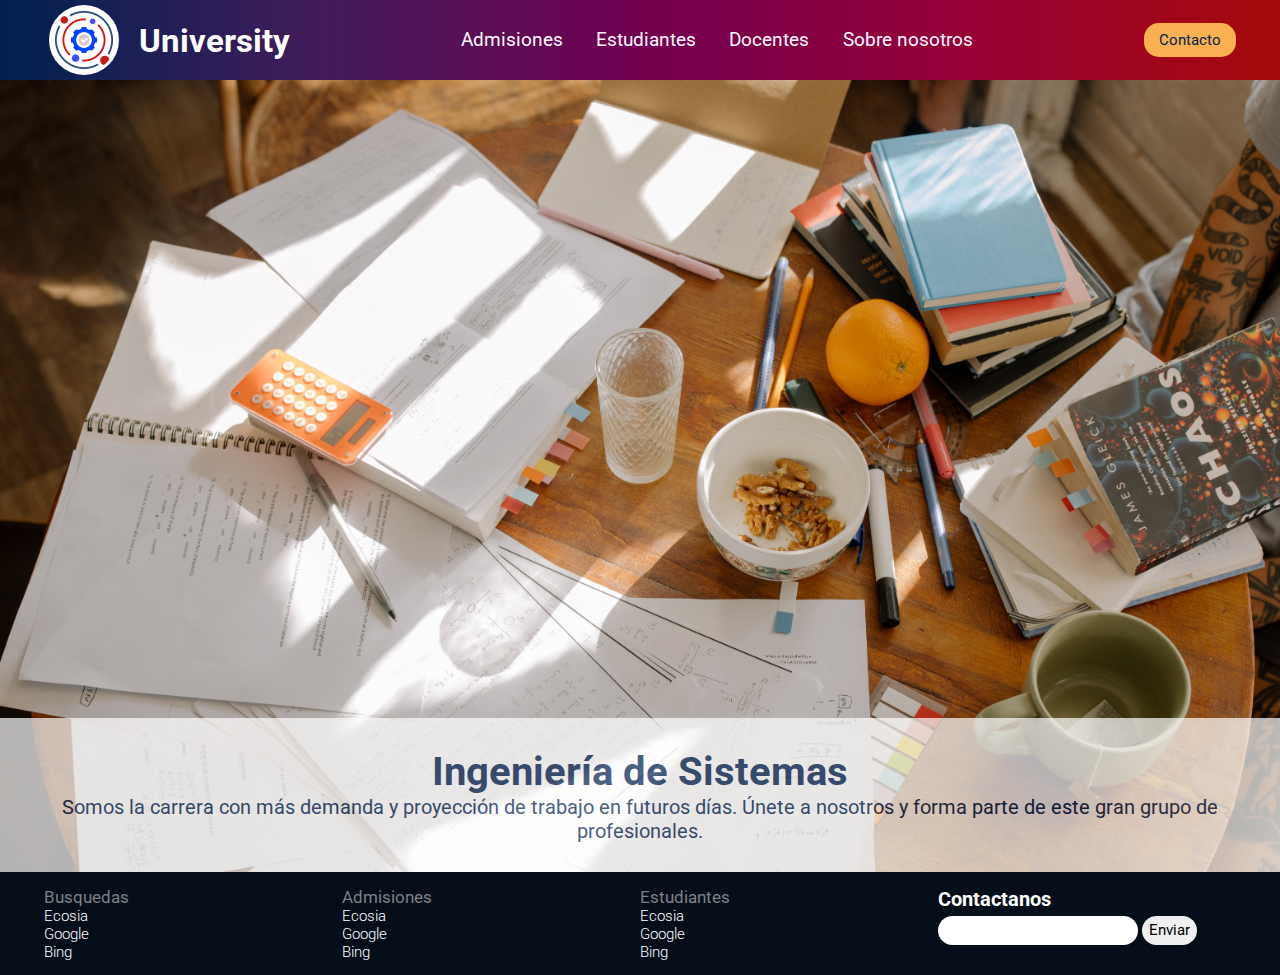
<file: index.html>
<!DOCTYPE html>
<html lang="en">

<head>
    <meta charset="UTF-8">
    <meta http-equiv="X-UA-Compatible" content="IE=edge">
    <meta name="viewport" content="width=device-width, initial-scale=1.0">
    <title>Page</title>

    <link rel="stylesheet" href="style.css">
</head>

<body>
    <header class="header">
        <a href="index.html" class="logo">
            <img src="../img/logo.png" alt="logo">
            <h1>University</h1>
        </a>
        <nav>
            <ul>
                <li><a href="admisiones.html">Admisiones</a></li>
                <li><a href="estudiantes.html">Estudiantes</a></li>
                <li><a href="docentes.html">Docentes</a></li>
                <li><a href="about.html">Sobre nosotros</a></li>
            </ul>
        </nav>
        <a href="#contacto"><button>Contacto</button></a>
    </header>

    <main class="index bg-image main">
        <div></div>
        <div class="line">
            <h2>Ingeniería de Sistemas</h2>
            <p>Somos la carrera con más demanda y proyección de trabajo en futuros días. Únete a nosotros y forma parte
                de este gran grupo de profesionales.</p>
        </div>
    </main>

    <footer>
        <div>
            <h2 class="title-footer">Busquedas</h2>
            <ul>
                <li><a href="http://www.ecosia.org">Ecosia</a></li>
                <li><a href="http://www.google.com">Google</a></li>
                <li><a href="http://www.bing.com">Bing</a></li>
            </ul>
        </div>
        <div>
            <h2 class="title-footer">Admisiones</h2>
            <ul>
                <li><a href="http://www.ecosia.org">Ecosia</a></li>
                <li><a href="http://www.google.com">Google</a></li>
                <li><a href="http://www.bing.com">Bing</a></li>
            </ul>
        </div>
        <div>
            <h2 class="title-footer">Estudiantes</h2>
            <ul>
                <li><a href="http://www.ecosia.org">Ecosia</a></li>
                <li><a href="http://www.google.com">Google</a></li>
                <li><a href="http://www.bing.com">Bing</a></li>
            </ul>
        </div>
        <div id="contacto" class="contactanos">
            <form action="" method="get">
                <h3>Contactanos</h3>
                <input type="text" name="mensaje" id="">
                <button>Enviar</button>
            </form>
        </div>
    </footer>
</body>

</html>
</file>
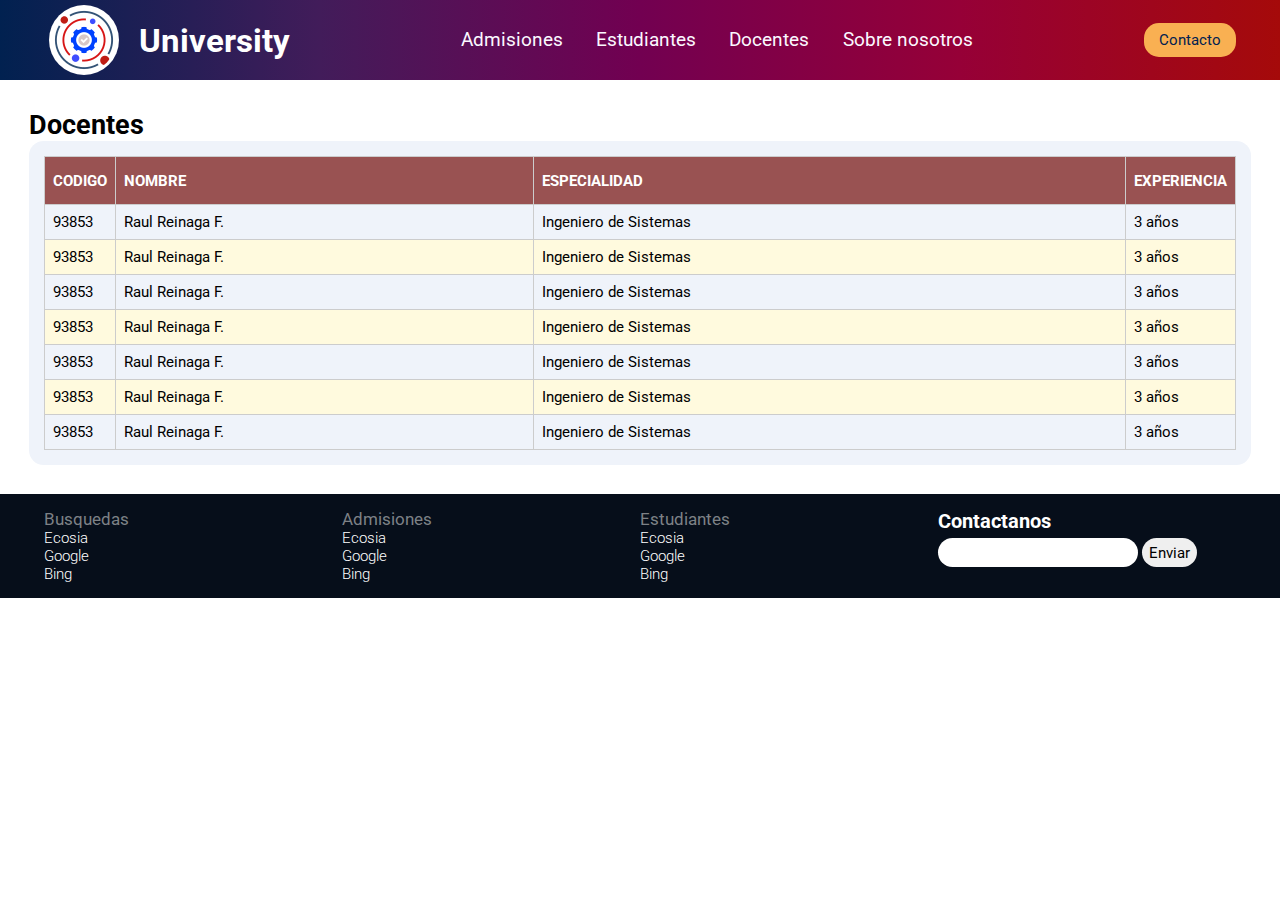
<file: docentes.html>
<!DOCTYPE html>
<html lang="en">

<head>
    <meta charset="UTF-8">
    <meta http-equiv="X-UA-Compatible" content="IE=edge">
    <meta name="viewport" content="width=device-width, initial-scale=1.0">
    <title>Page</title>

    <link rel="stylesheet" href="style.css">
</head>

<body>
    <header class="header">
        <a href="index.html" class="logo">
            <img src="../img/logo.png" alt="logo">
            <h1>University</h1>
        </a>
        <nav>
            <ul>
                <li><a href="admisiones.html">Admisiones</a></li>
                <li><a href="estudiantes.html">Estudiantes</a></li>
                <li><a href="docentes.html">Docentes</a></li>
                <li><a href="about.html">Sobre nosotros</a></li>
            </ul>
        </nav>
        <a href="#contacto"><button>Contacto</button></a>
    </header>

    <main class="pages">
        <div>
            <h2 class="title">Docentes</h2>
        </div>
        <div class="card">
            <table class="tabla">
                <thead>
                    <tr>
                        <th>CODIGO</th>
                        <th>NOMBRE</th>
                        <th>ESPECIALIDAD</th>
                        <th>EXPERIENCIA</th>
                    </tr>
                </thead>
                <tbody>
                    <tr>
                        <td>93853</td>
                        <td>Raul Reinaga F.</td>
                        <td>Ingeniero de Sistemas</td>
                        <td>3 años</td>
                    </tr>
                    <tr>
                        <td>93853</td>
                        <td>Raul Reinaga F.</td>
                        <td>Ingeniero de Sistemas</td>
                        <td>3 años</td>
                    </tr>
                    <tr>
                        <td>93853</td>
                        <td>Raul Reinaga F.</td>
                        <td>Ingeniero de Sistemas</td>
                        <td>3 años</td>
                    </tr>
                    <tr>
                        <td>93853</td>
                        <td>Raul Reinaga F.</td>
                        <td>Ingeniero de Sistemas</td>
                        <td>3 años</td>
                    </tr>
                    <tr>
                        <td>93853</td>
                        <td>Raul Reinaga F.</td>
                        <td>Ingeniero de Sistemas</td>
                        <td>3 años</td>
                    </tr>
                    <tr>
                        <td>93853</td>
                        <td>Raul Reinaga F.</td>
                        <td>Ingeniero de Sistemas</td>
                        <td>3 años</td>
                    </tr>
                    <tr>
                        <td>93853</td>
                        <td>Raul Reinaga F.</td>
                        <td>Ingeniero de Sistemas</td>
                        <td>3 años</td>
                    </tr>
                </tbody>
            </table>
        </div>
    </main>

    <footer>
        <div>
            <h2 class="title-footer">Busquedas</h2>
            <ul>
                <li><a href="http://www.ecosia.org">Ecosia</a></li>
                <li><a href="http://www.google.com">Google</a></li>
                <li><a href="http://www.bing.com">Bing</a></li>
            </ul>
        </div>
        <div>
            <h2 class="title-footer">Admisiones</h2>
            <ul>
                <li><a href="http://www.ecosia.org">Ecosia</a></li>
                <li><a href="http://www.google.com">Google</a></li>
                <li><a href="http://www.bing.com">Bing</a></li>
            </ul>
        </div>
        <div>
            <h2 class="title-footer">Estudiantes</h2>
            <ul>
                <li><a href="http://www.ecosia.org">Ecosia</a></li>
                <li><a href="http://www.google.com">Google</a></li>
                <li><a href="http://www.bing.com">Bing</a></li>
            </ul>
        </div>
        <div id="contacto" class="contactanos">
            <form action="" method="get">
                <h3>Contactanos</h3>
                <input type="text" name="mensaje" id="">
                <button>Enviar</button>
            </form>
        </div>
    </footer>
</body>

</html>
</file>
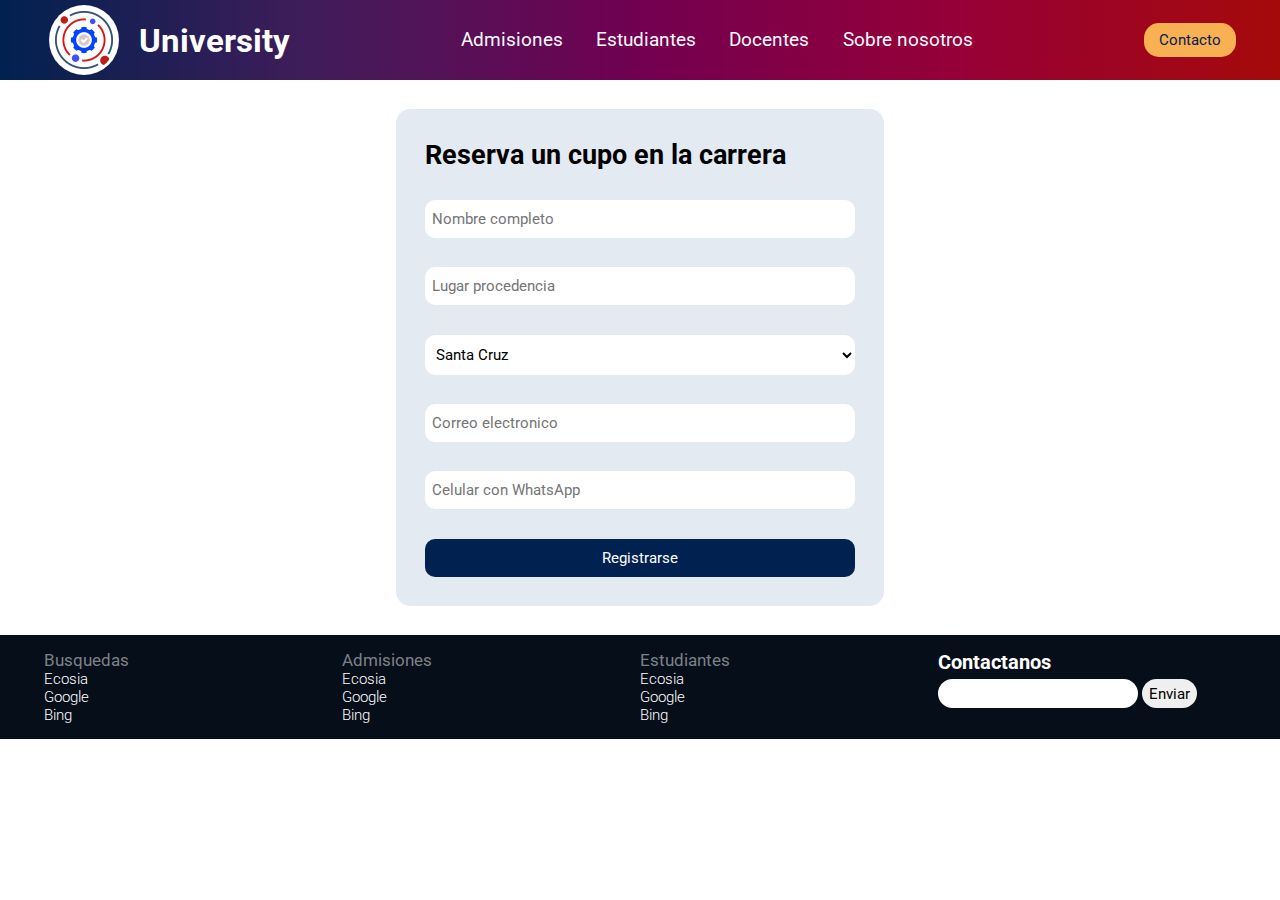
<file: estudiantes.html>
<!DOCTYPE html>
<html lang="en">

<head>
    <meta charset="UTF-8">
    <meta http-equiv="X-UA-Compatible" content="IE=edge">
    <meta name="viewport" content="width=device-width, initial-scale=1.0">
    <title>Page</title>

    <link rel="stylesheet" href="style.css">
</head>

<body>
    <header class="header">
        <a href="index.html" class="logo">
            <img src="../img/logo.png" alt="logo">
            <h1>University</h1>
        </a>
        <nav>
            <ul>
                <li><a href="admisiones.html">Admisiones</a></li>
                <li><a href="estudiantes.html">Estudiantes</a></li>
                <li><a href="docentes.html">Docentes</a></li>
                <li><a href="about.html">Sobre nosotros</a></li>
            </ul>
        </nav>
        <a href="#contacto"><button>Contacto</button></a>
    </header>

    <main class="pages">
        <div class="card-form">
            <form action="" method="get">
                <h2 class="title">Reserva un cupo en la carrera</h2>
                <input class="input" type="text" name="nombre" placeholder="Nombre completo">
                <input class="input" type="text" name="nombre" placeholder="Lugar procedencia">
                <select class="input" name="Departamento" id="">
                    <option value="" disabled>Departamento</option>
                    <option value="SC">Santa Cruz</option>
                    <option value="OR">Oruro</option>
                    <option value="LP">La Paz</option>
                    <option value="CH">Chuquisaca</option>
                    <option value="BN">Beni</option>
                    <option value="PN">Pando</option>
                    <option value="PT">Potosí</option>
                    <option value="TJ">Tarija</option>
                    <option value="CB">Cochabamba</option>
                </select>
                <input class="input email" type="email" name="email" id="" placeholder="Correo electronico">
                <input class="input" type="number" name="celular" id="" placeholder="Celular con WhatsApp">
                <input class="input btn" type="submit" value="Registrarse">
            </form>
        </div>
    </main>

    <footer>
        <div>
            <h2 class="title-footer">Busquedas</h2>
            <ul>
                <li><a href="http://www.ecosia.org">Ecosia</a></li>
                <li><a href="http://www.google.com">Google</a></li>
                <li><a href="http://www.bing.com">Bing</a></li>
            </ul>
        </div>
        <div>
            <h2 class="title-footer">Admisiones</h2>
            <ul>
                <li><a href="http://www.ecosia.org">Ecosia</a></li>
                <li><a href="http://www.google.com">Google</a></li>
                <li><a href="http://www.bing.com">Bing</a></li>
            </ul>
        </div>
        <div>
            <h2 class="title-footer">Estudiantes</h2>
            <ul>
                <li><a href="http://www.ecosia.org">Ecosia</a></li>
                <li><a href="http://www.google.com">Google</a></li>
                <li><a href="http://www.bing.com">Bing</a></li>
            </ul>
        </div>
        <div id="contacto" class="contactanos">
            <form action="" method="get">
                <h3>Contactanos</h3>
                <input type="text" name="mensaje" id="">
                <button>Enviar</button>
            </form>
        </div>
    </footer>
</body>

</html>
</file>
<file: style.css>
@import url('https://fonts.googleapis.com/css2?family=Roboto:wght@100;300;400;500;700;900&display=swap');

* {
    margin: 0;
    padding: 0;
    box-sizing: border-box;
    font-family: 'Roboto', sans-serif;
    font-size: 11pt;
}

body {
    background-color: #fff;
}

.header {
    background-color: #110639;
    background-image: linear-gradient(to right, #012150, #421c5a, #720051, #960037, #a50a0a);
    display: flex;
    justify-content: space-between;
    align-items: center;
    padding: 0em 3em;
    color: #fff;
}

.logo {
    display: flex;
    align-items: center;
    text-decoration: none;
    color: #fff;
}

.logo>img {
    background-color: #fff;
    border-radius: 50%;
    padding: 3px;
    margin: 5px;
}

.logo>h1 {
    font-size: 25pt;
    padding-left: 1rem;
}

.logo:hover {
    /* transform: scale(1.1);
    transition: all 0.5s; */
    cursor: pointer;
}

header nav ul {
    list-style: none;
}

header nav ul li {
    display: inline-block;
    padding: 5px 1rem;
    margin: 0;
}

header nav ul li a {
    color: #fbf8ff;
}

header nav ul li a:hover {
    color: #9c7fe8;
}

ul>li>a {
    font-size: 14pt;
    text-decoration: none;
}

header button {
    border-radius: 15px;
    padding: 8px 15px;
    color: #012150;
    background-color: #f9b052;
    cursor: pointer;
    border: none;
}

header button:hover {
    color: #fff;
}

.main {
    height: 88vh;
}

footer {
    background-color: #060e1a;
    display: grid;
    grid-template-columns: repeat(4, 1fr);
    padding: 1rem 3rem;
}

footer ul li {
    list-style: none;
}

footer ul li a {
    color: #fff;
    font-weight: 300;
    font-size: 11pt;
}

.title-footer {
    color: #7d8186;
    font-size: 13pt;
    font-weight: 400;
}

.contactanos {
    color: #fff;
}

.contactanos h3 {
    font-size: 15pt;
    padding-bottom: 5px;
}

.contactanos input {
    border-radius: 3rem;
    height: 2rem;
    padding: 3px 7px;
    border: none;
}

.contactanos button {
    border-radius: 3rem;
    height: 2rem;
    padding: 3px 7px;
    border: none;
}

.index {
    color: #012150;
    display: grid;
    flex-direction: column;
    align-items: end;
}

.index h2 {
    font-size: 30pt;
    opacity: 1.0;
}

.line {
    background-color: #fff;
    height: auto;
    text-align: center;
    padding: 2rem 1rem;
    opacity: 0.7;
}

.index p {
    font-size: 15pt;
    opacity: 1.0;
}

.bg-image {
    background-image: url("../img/student.jpg");
    background-repeat: no-repeat;
    background-size: cover;
}

.title {
    font-size: 20pt;
}

.pages {
    padding: 2rem;
}

.contenido {
    padding-top: 1rem;
    display: grid;
    grid-template-columns: repeat(4, 1fr);
    gap: 1rem;
}

.card {
    background-color: #eff3fa;
    border-radius: 1rem;
    padding: 1rem;
}

.card img {
    height: 10em;
    border-radius: 50%;
}

.card:hover {
    background-color: #fdf5f5;
}

.card-form form {
    display: flex;
    flex-direction: column;
    justify-content: space-between;
    border-radius: 1rem;
    padding: 1rem;
}

.card-form {
    border-radius: 1rem;
    padding: 1rem;
    margin: 0 25em;
    background-color: #e3eaf1;
}

.input {
    padding: 10px 7px;
    margin-top: 2rem;
    border-radius: 10px;
    border: none;
}

.btn {
    background-color: #012150;
    color: #fff;
    cursor: pointer;
}

.email {
    width: 100%;
}

select {
    background-color: #fff;
}

/* .tabla {
    border: solid #012150 1px;
    border-radius: 1rem;
    padding: 1rem;
} */

table {
    border-collapse: collapse;
    /* Fusionar los bordes de las celdas adyacentes */
    width: 100%;
}

th,
td {
    border: 1px solid #ccc;
    /* Establecer bordes para las celdas */
    padding: 8px;
    /* Añadir espaciado interno a las celdas */
}

tr:nth-child(even) {
    background-color: #fffade;
    /* Establecer un color de fondo para las filas pares */
}

tr:hover {
    background-color: #e6e6e6;
    /* Cambiar el color de fondo al pasar el mouse por una fila */
}

th {
    background-color: #995252;
    /* Establecer un color de fondo para los encabezados de columna */
    font-weight: bold;
    /* Hacer que los encabezados de columna sean negrita */
    text-align: left;
    padding-top: 1rem;
    padding-bottom: 1rem;
    color: #fff;
    /* Alinear el texto del encabezado a la izquierda */
}

th:first-child,
td:first-child {
    width: 50px;
    /* Establecer un ancho específico para la primera columna */
}

th:last-child,
td:last-child {
    width: 100px;
    /* Establecer un ancho específico para la última columna */
}
</file>
